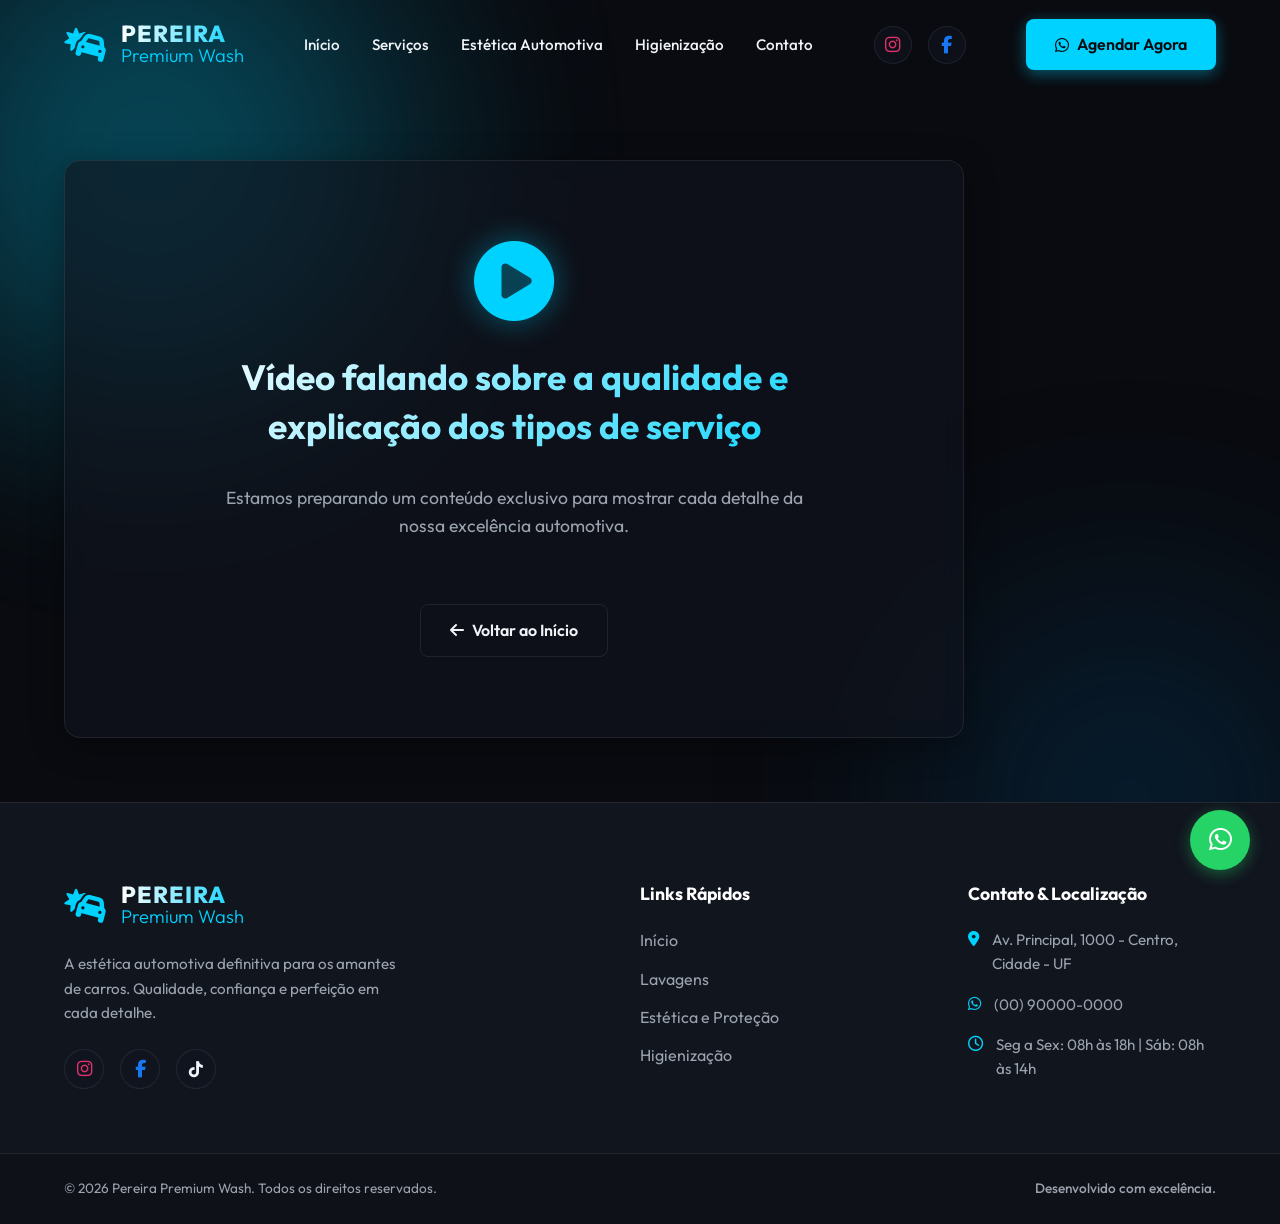
<file: videos.html>
<!DOCTYPE html>
<html lang="pt-BR">
<head>
    <meta charset="UTF-8">
    <meta name="viewport" content="width=device-width, initial-scale=1.0">
    <meta name="description" content="Nossa Qualidade - Assista aos vídeos dos serviços Pereira Premium Wash.">
    <title>Nossa Qualidade | Pereira Premium Wash</title>
    <!-- Google Fonts -->
    <link rel="preconnect" href="https://fonts.googleapis.com">
    <link rel="preconnect" href="https://fonts.gstatic.com" crossorigin>
    <link href="https://fonts.googleapis.com/css2?family=Outfit:wght@300;400;500;600;700;800&display=swap" rel="stylesheet">
    <!-- Font Awesome -->
    <link rel="stylesheet" href="https://cdnjs.cloudflare.com/ajax/libs/font-awesome/6.4.0/css/all.min.css">
    <!-- CSS Personalizado -->
    <link rel="stylesheet" href="styles.css?v=13">
    <style>
        .video-placeholder-section {
            min-height: 80vh;
            display: flex;
            align-items: center;
            justify-content: center;
            padding-top: 10rem;
        }

        .video-box {
            width: 100%;
            max-width: 900px;
            padding: 5rem 2rem;
            text-align: center;
            display: flex;
            flex-direction: column;
            align-items: center;
            gap: 2rem;
        }

        .play-icon-large {
            font-size: 5rem;
            color: var(--clr-accent);
            text-shadow: 0 0 30px var(--clr-accent-glow);
            animation: pulseIcon 2s infinite;
        }

        .video-box h2 {
            font-size: 2.2rem;
            max-width: 700px;
            line-height: 1.4;
        }

        .btn-back {
            margin-top: 2rem;
        }

        @keyframes pulseIcon {
            0% { transform: scale(1); opacity: 0.8; }
            50% { transform: scale(1.1); opacity: 1; }
            100% { transform: scale(1); opacity: 0.8; }
        }
    </style>
</head>
<body class="dark-theme">
    <!-- Efeito de Fundo Global blur -->
    <div class="background-effects">
        <div class="glow-orb orb-1"></div>
        <div class="glow-orb orb-2"></div>
    </div>

    <!-- Navegação Superior -->
    <header class="navbar" id="inicio">
        <div class="container nav-container">
            <a href="index.html" class="logo">
                <i class="fa-solid fa-car-burst text-accent"></i>
                <div class="logo-text">
                    <span class="logo-title">Pereira</span>
                    <span class="logo-subtitle">Premium Wash</span>
                </div>
            </a>
            
            <nav class="nav-links">
                <a href="index.html" class="nav-link">Início</a>
                <a href="index.html#servicos" class="nav-link">Serviços</a>
                <a href="index.html#estetica" class="nav-link">Estética Automotiva</a>
                <a href="index.html#higienizacao" class="nav-link">Higienização</a>
                <a href="index.html#contato" class="nav-link">Contato</a>
            </nav>

            <div class="nav-socials desktop-nav-socials">
                <a href="https://instagram.com/" target="_blank" class="social-icon instagram" aria-label="Instagram"><i class="fa-brands fa-instagram"></i></a>
                <a href="https://facebook.com/" target="_blank" class="social-icon facebook" aria-label="Facebook"><i class="fa-brands fa-facebook-f"></i></a>
            </div>

            <div class="header-actions desktop-only">
                <a href="https://api.whatsapp.com/send?phone=5500000000000&text=Olá! Gostaria de agendar um serviço na Pereira Premium Wash." target="_blank" class="btn-primary">
                    <i class="fa-brands fa-whatsapp"></i> Agendar Agora
                </a>
            </div>

            <button class="menu-toggle" aria-label="Abrir Menu">
                <span class="hamburger"></span>
            </button>
        </div>
    </header>

    <main>
        <section class="video-placeholder-section">
            <div class="container">
                <div class="video-box glass-panel" data-aos="zoom-in">
                    <i class="fa-solid fa-circle-play play-icon-large"></i>
                    <h2 class="text-gradient">Vídeo falando sobre a qualidade e explicação dos tipos de serviço</h2>
                    <p class="section-description">Estamos preparando um conteúdo exclusivo para mostrar cada detalhe da nossa excelência automotiva.</p>
                    <a href="index.html" class="btn-secondary btn-back">
                        <i class="fa-solid fa-arrow-left"></i> Voltar ao Início
                    </a>
                </div>
            </div>
        </section>
    </main>

    <footer class="footer">
        <div class="container footer-grid">
            <div class="footer-brand">
                <a href="index.html" class="logo footer-logo">
                    <i class="fa-solid fa-car-burst text-accent"></i>
                    <div class="logo-text">
                        <span class="logo-title">Pereira</span>
                        <span class="logo-subtitle">Premium Wash</span>
                    </div>
                </a>
                <p class="footer-desc">A estética automotiva definitiva para os amantes de carros. Qualidade, confiança e perfeição em cada detalhe.</p>
                <div class="social-links">
                    <a href="https://instagram.com/" target="_blank" class="social-icon instagram" aria-label="Instagram"><i class="fa-brands fa-instagram"></i></a>
                    <a href="https://facebook.com/" target="_blank" class="social-icon facebook" aria-label="Facebook"><i class="fa-brands fa-facebook-f"></i></a>
                    <a href="#" aria-label="TikTok"><i class="fa-brands fa-tiktok"></i></a>
                </div>
            </div>
            
            <div class="footer-links">
                <h3>Links Rápidos</h3>
                <ul>
                    <li><a href="index.html">Início</a></li>
                    <li><a href="index.html#servicos">Lavagens</a></li>
                    <li><a href="index.html#estetica">Estética e Proteção</a></li>
                    <li><a href="index.html#higienizacao">Higienização</a></li>
                </ul>
            </div>

            <div class="footer-contact">
                <h3>Contato & Localização</h3>
                <ul class="contact-info">
                    <li><i class="fa-solid fa-location-dot"></i> Av. Principal, 1000 - Centro, Cidade - UF</li>
                    <li><i class="fa-brands fa-whatsapp"></i> (00) 90000-0000</li>
                    <li><i class="fa-regular fa-clock"></i> Seg a Sex: 08h às 18h | Sáb: 08h às 14h</li>
                </ul>
            </div>
        </div>
        <div class="footer-bottom">
            <div class="container">
                <p>&copy; 2026 Pereira Premium Wash. Todos os direitos reservados.</p>
                <p class="developer-credit">Desenvolvido com excelência.</p>
            </div>
        </div>
    </footer>

    <!-- Script de Animação (AOS) -->
    <link href="https://unpkg.com/aos@2.3.1/dist/aos.css" rel="stylesheet">
    <script src="https://unpkg.com/aos@2.3.1/dist/aos.js"></script>
    <script src="script.js"></script>

    <!-- Floating Actions -->
    <div class="floating-actions">
        <a href="#inicio" class="back-to-top" id="backToTop" aria-label="Voltar ao início">
            <i class="fa-solid fa-arrow-up"></i>
        </a>
        <a href="https://api.whatsapp.com/send?phone=5500000000000&text=Olá! Gostaria de agendar um serviço na Pereira Premium Wash." target="_blank" class="floating-whatsapp" aria-label="Fale conosco no WhatsApp">
            <i class="fa-brands fa-whatsapp"></i>
        </a>
    </div>
</body>
</html>
</file>
<file: styles.css>
/* ===== DESIGN SYSTEM & VARIÁVEIS ===== */
:root {
    /* Cores Premium Dark Theme Baseadas em Estética Automotiva */
    --clr-bg-dark: #090b10;
    --clr-bg-alt: #11151e;
    --clr-accent: #00d2ff;
    --clr-accent-dark: #00a4ce;
    --clr-accent-glow: rgba(0, 210, 255, 0.4);
    --clr-text-main: #f0f4f8;
    --clr-text-muted: #9ba3af;
    
    /* Efeitos e Glassmorphism */
    --glass-bg: rgba(17, 21, 30, 0.6);
    --glass-border: rgba(255, 255, 255, 0.08);
    --glass-shadow: 0 8px 32px 0 rgba(0, 0, 0, 0.37);
    --glass-blur: blur(12px);
    
    /* Tipografia */
    --font-main: 'Outfit', sans-serif;
    
    /* Transições */
    --transition-fast: 0.2s cubic-bezier(0.4, 0, 0.2, 1);
    --transition-normal: 0.3s cubic-bezier(0.4, 0, 0.2, 1);
    --transition-slow: 0.6s cubic-bezier(0.4, 0, 0.2, 1);
}

/* ===== RESET & BASE ===== */
* {
    margin: 0;
    padding: 0;
    box-sizing: border-box;
    font-family: var(--font-main);
}

html {
    scroll-behavior: smooth;
    overflow-x: hidden;
}

body {
    background-color: var(--clr-bg-dark);
    color: var(--clr-text-main);
    line-height: 1.6;
    overflow-x: hidden;
    position: relative;
}

/* ===== TIPOGRAFIA GLOBAL ===== */
h1, h2, h3, h4, h5, h6 {
    line-height: 1.2;
    font-weight: 700;
}

.text-gradient {
    background: linear-gradient(135deg, #fff 0%, var(--clr-accent) 100%);
    -webkit-background-clip: text;
    -webkit-text-fill-color: transparent;
    background-clip: text;
}

.text-accent {
    color: var(--clr-accent);
}

.text-light {
    font-weight: 300;
}

.text-center {
    text-align: center;
}

/* ===== CONTAINERS & LAYOUT ===== */
.container {
    width: 100%;
    max-width: 1200px;
    margin: 0 auto;
    padding: 0 1.5rem;
}

.container-flex {
    display: flex;
    align-items: center;
    justify-content: space-between;
    gap: 4rem;
}

section {
    padding: 4rem 0;
    position: relative;
}

.alt-bg {
    background-color: var(--clr-bg-alt);
    border-top: 1px solid var(--glass-border);
    border-bottom: 1px solid var(--glass-border);
}

.section-header {
    margin-bottom: 3.5rem;
}

.section-title {
    font-size: 2.5rem;
    margin-bottom: 1rem;
}

.section-description {
    color: var(--clr-text-muted);
    font-size: 1.1rem;
    max-width: 600px;
    margin: 0 auto;
}

/* ===== COMPONENTES GLOBAIS ===== */
/* Botões */
.btn-primary, .btn-secondary, .btn-whatsapp {
    display: inline-flex;
    align-items: center;
    justify-content: center;
    gap: 0.5rem;
    padding: 0.8rem 1.8rem;
    font-weight: 600;
    border-radius: 8px;
    text-decoration: none;
    transition: var(--transition-normal);
    cursor: pointer;
    border: none;
    font-size: 1rem;
}

.btn-large {
    padding: 1rem 2.5rem;
    font-size: 1.1rem;
}

.btn-primary {
    background-color: var(--clr-accent);
    color: var(--clr-bg-dark);
    box-shadow: 0 4px 15px var(--clr-accent-glow);
}

.btn-primary:hover {
    background-color: #fff;
    transform: translateY(-3px);
    box-shadow: 0 6px 20px var(--clr-accent-glow);
}

.btn-secondary {
    background: transparent;
    color: var(--clr-text-main);
    border: 1px solid var(--glass-border);
}

.btn-secondary:hover {
    background: var(--glass-bg);
    border-color: var(--clr-accent);
    transform: translateY(-3px);
}

.btn-whatsapp {
    background-color: #25D366;
    color: white;
    box-shadow: 0 4px 15px rgba(37, 211, 102, 0.4);
}

.btn-whatsapp:hover {
    background-color: #1ebc5a;
    transform: translateY(-3px);
    box-shadow: 0 6px 20px rgba(37, 211, 102, 0.5);
}

.btn-text {
    color: var(--clr-accent);
    text-decoration: none;
    font-weight: 500;
    display: inline-flex;
    align-items: center;
    gap: 0.5rem;
    transition: var(--transition-fast);
}

.btn-text:hover {
    gap: 0.8rem;
    color: #fff;
}

/* Ações Dinâmicas dos Serviços (Agendar/Vídeo) */
.service-actions {
    display: flex;
    gap: 0.8rem;
    margin-top: 1rem;
    align-items: center;
    flex-wrap: wrap;
}
.service-actions-right {
    justify-content: flex-end;
}

.btn-action {
    display: inline-flex;
    align-items: center;
    justify-content: center;
    gap: 0;
    font-size: 0; /* Oculta o texto html original */
    width: 42px;
    height: 42px;
    padding: 0 !important;
    border-radius: 50%;
    text-decoration: none;
    transition: all 0.4s cubic-bezier(0.175, 0.885, 0.32, 1.25);
    overflow: hidden;
    position: relative;
    white-space: nowrap;
}

.btn-action i {
    font-size: 1.2rem;
    margin: 0;
    transition: transform 0.3s ease;
}

/* Pseudo-elementos para recriar o texto no hover */
.video-btn::after {
    content: "Vídeo";
    font-size: 0.9rem;
    font-weight: 600;
    opacity: 0;
    max-width: 0;
    transition: all 0.4s cubic-bezier(0.175, 0.885, 0.32, 1.25);
}

.agendar-btn::after {
    content: "Agendar";
    font-size: 0.9rem;
    font-weight: 600;
    opacity: 0;
    max-width: 0;
    transition: all 0.4s cubic-bezier(0.175, 0.885, 0.32, 1.25);
}

/* Efeito Hover Expanding Pill */
.btn-action:hover {
    border-radius: 25px;
    padding: 0 16px !important;
}

.btn-action.video-btn:hover {
    width: 105px;
}

.btn-action.agendar-btn:hover {
    width: 125px;
}

.btn-action:hover::after {
    opacity: 1;
    max-width: 100px;
    margin-left: 8px; /* Espaço entre ícone e texto */
}

/* Cores e Sombras */
.video-btn {
    background: rgba(255, 40, 40, 0.08);
    color: #ff4444;
    border: 1px solid rgba(255, 40, 40, 0.2);
}

.video-btn:hover {
    background: rgba(255, 40, 40, 0.15);
    box-shadow: 0 6px 15px rgba(255, 40, 40, 0.25);
    color: #ff6b6b;
}

.agendar-btn {
    background: rgba(37, 211, 102, 0.08);
    color: #25D366;
    border: 1px solid rgba(37, 211, 102, 0.2);
}

.agendar-btn:hover {
    background: rgba(37, 211, 102, 0.15);
    box-shadow: 0 6px 15px rgba(37, 211, 102, 0.25);
    color: #4aff8b;
}

@media (max-width: 768px) {
    .btn-action {
        width: 44px;
        height: 44px;
    }
    .btn-action i {
        font-size: 1.3rem;
    }
    .btn-action:hover {
        width: 44px; /* Fixado em círculo no mobile */
        padding: 0 !important;
        border-radius: 50%;
    }
    .btn-action:hover::after {
        opacity: 0;
        max-width: 0;
        margin-left: 0;
    }
}

/* Painel Glassmorphism */
.glass-panel {
    background: var(--glass-bg);
    backdrop-filter: var(--glass-blur);
    -webkit-backdrop-filter: var(--glass-blur);
    border: 1px solid var(--glass-border);
    border-radius: 16px;
    box-shadow: var(--glass-shadow);
}

/* Efeitos de Fundo (Orbs luminosos) */
.background-effects {
    position: fixed;
    top: 0;
    left: 0;
    width: 100vw;
    height: 100vh;
    z-index: -1;
    overflow: hidden;
    pointer-events: none;
}

.glow-orb {
    position: absolute;
    border-radius: 50%;
    filter: blur(120px);
    opacity: 0.3;
}

.orb-1 {
    width: 500px;
    height: 500px;
    background: var(--clr-accent);
    top: -100px;
    left: -100px;
    animation: floatOrb 10s ease-in-out infinite alternate;
}

.orb-2 {
    width: 400px;
    height: 400px;
    background: #004d80;
    bottom: -100px;
    right: -50px;
    animation: floatOrb 15s ease-in-out infinite alternate-reverse;
}

@keyframes floatOrb {
    0% { transform: translate(0, 0); }
    100% { transform: translate(50px, 50px); }
}

/* ===== HEADER & NAVEGAÇÃO ===== */
.navbar {
    position: fixed;
    top: 0;
    left: 0;
    width: 100%;
    z-index: 1000;
    padding: 1.2rem 0;
    transition: var(--transition-normal);
    border-bottom: 1px solid transparent;
}

.navbar.scrolled {
    background: rgba(9, 11, 16, 0.85);
    backdrop-filter: var(--glass-blur);
    -webkit-backdrop-filter: var(--glass-blur);
    border-bottom: 1px solid var(--glass-border);
    padding: 0.8rem 0;
}

.nav-container {
    display: flex;
    justify-content: space-between;
    align-items: center;
}

.header-actions {
    display: flex;
    align-items: center;
    gap: 1.5rem;
}

.nav-socials {
    display: flex;
    gap: 1rem;
    align-items: center;
}

/* Redes Sociais da Header Dinâmicas */
.social-icon {
    display: inline-flex;
    align-items: center;
    justify-content: center;
    width: 38px;
    height: 38px;
    border-radius: 50%;
    background: var(--glass-bg);
    border: 1px solid var(--glass-border);
    color: var(--clr-text-main);
    font-size: 1.1rem;
    text-decoration: none;
    transition: all 0.3s cubic-bezier(0.4, 0, 0.2, 1);
}

.social-icon.instagram {
    color: #e1306c;
}

.social-icon.instagram:hover {
    background: radial-gradient(circle at 30% 107%, #fdf497 0%, #fdf497 5%, #fd5949 45%, #d6249f 60%, #285AEB 90%);
    color: #fff;
    border-color: transparent;
    transform: translateY(-4px) scale(1.1);
    box-shadow: 0 5px 15px rgba(225, 48, 108, 0.4);
}

.social-icon.facebook {
    color: #1877f2;
}

.social-icon.facebook:hover {
    background: #1877f2;
    color: #fff;
    border-color: #1877f2;
    transform: translateY(-4px) scale(1.1);
    box-shadow: 0 5px 15px rgba(24, 119, 242, 0.4);
}

.logo {
    display: flex;
    align-items: center;
    gap: 0.8rem;
    text-decoration: none;
}

.logo i {
    font-size: 2.2rem;
    transition: all 0.4s cubic-bezier(0.175, 0.885, 0.32, 1.25);
}

.logo:hover i {
    transform: rotate(-15deg) scale(1.2);
    filter: drop-shadow(0 0 12px var(--clr-accent-glow));
    color: #fff;
}

.logo-text {
    display: flex;
    flex-direction: column;
    justify-content: center;
}

.logo-title {
    font-size: 1.45rem;
    font-weight: 800;
    line-height: 1;
    letter-spacing: 1px;
    text-transform: uppercase;
    background: linear-gradient(to right, #ffffff 0%, var(--clr-accent) 50%, #ffffff 100%);
    background-size: 200% auto;
    -webkit-background-clip: text;
    -webkit-text-fill-color: transparent;
    background-clip: text;
    color: transparent;
    animation: shine 3s linear infinite;
}

.logo-subtitle {
    font-size: 1.15rem;
    font-weight: 300;
    color: var(--clr-accent);
    line-height: 1.2;
    text-transform: none;
}

.nav-links {
    display: flex;
    gap: 2rem;
}

.nav-link {
    color: var(--clr-text-main);
    text-decoration: none;
    font-weight: 500;
    font-size: 0.95rem;
    transition: var(--transition-fast);
    position: relative;
}

.nav-link:hover, .nav-link.active {
    color: var(--clr-accent);
}

.nav-link::after {
    content: '';
    position: absolute;
    width: 0;
    height: 2px;
    bottom: -4px;
    left: 0;
    background-color: var(--clr-accent);
    transition: var(--transition-fast);
}

.nav-link:hover::after, .nav-link.active::after {
    width: 100%;
}

.menu-toggle {
    display: none;
    background: transparent;
    border: none;
    cursor: pointer;
    width: 30px;
    height: 20px;
    position: relative;
    z-index: 1001;
}

.hamburger, .hamburger::before, .hamburger::after {
    content: '';
    position: absolute;
    width: 100%;
    height: 3px;
    background: var(--clr-text-main);
    transition: var(--transition-fast);
    left: 0;
    border-radius: 3px;
}

.hamburger {
    top: 50%;
    transform: translateY(-50%);
}

.hamburger::before { top: -8px; }
.hamburger::after { bottom: -8px; }

.menu-toggle.active .hamburger { background: transparent; }
.menu-toggle.active .hamburger::before { top: 0; transform: rotate(45deg); }
.menu-toggle.active .hamburger::after { bottom: 0; transform: rotate(-45deg); }

/* ===== HERO SECTION ===== */
.hero-section {
    min-height: 80vh;
    display: flex;
    align-items: center;
    padding-top: 6rem;
}

.hero-container {
    display: flex;
    flex-direction: column;
    align-items: center;
    gap: 0;
}

.hero-main {
    display: flex;
    align-items: center;
    justify-content: space-between;
    gap: 4rem;
    width: 100%;
}

.hero-content {
    flex: 1.2;
}

.hero-visual {
    flex: 1;
    display: flex;
    justify-content: flex-end;
}

.badge-premium {
    display: inline-flex;
    align-items: center;
    gap: 0.5rem;
    padding: 0.4rem 1rem;
    background: rgba(0, 210, 255, 0.1);
    border: 1px solid var(--clr-accent-glow);
    border-radius: 50px;
    color: var(--clr-accent);
    font-size: 0.85rem;
    font-weight: 600;
    margin-bottom: 1.5rem;
}

.hero-title {
    font-size: 4rem;
    margin-bottom: 1.2rem;
}

.hero-subtitle {
    font-size: 1.2rem;
    color: var(--clr-text-muted);
    margin-bottom: 2.5rem;
    max-width: 550px;
}

.hero-actions {
    display: flex;
    gap: 1rem;
    margin-bottom: 2rem;
}

.hero-trust-bar {
    display: flex;
    justify-content: space-between;
    align-items: center;
    width: 100%;
    margin-top: 2rem;
    padding: 2rem 3rem;
    background: var(--glass-bg);
    backdrop-filter: var(--glass-blur);
    -webkit-backdrop-filter: var(--glass-blur);
    border: 1px solid var(--glass-border);
    border-radius: 20px;
    box-shadow: var(--glass-shadow);
}

.trust-item {
    display: flex;
    flex-direction: column;
    align-items: center;
    text-align: center;
    gap: 0.5rem;
    flex: 1;
}

.trust-number {
    font-size: 2rem;
    font-weight: 800;
    color: var(--clr-accent);
}

.trust-label {
    font-size: 0.8rem;
    color: var(--clr-text-muted);
    font-weight: 600;
    text-transform: uppercase;
    letter-spacing: 1px;
}

.trust-icon {
    font-size: 2rem;
    color: var(--clr-accent);
}

.trust-divider {
    width: 1px;
    height: 50px;
    background: var(--glass-border);
    margin: 0 1rem;
}

.image-wrapper {
    position: relative;
    border-radius: 24px;
    padding: 1rem;
    display: inline-block;
}

.hero-img {
    width: 100%;
    max-width: 500px;
    border-radius: 16px;
    object-fit: cover;
    box-shadow: 0 20px 40px rgba(0,0,0,0.5);
}

.floating-card {
    position: absolute;
    background: var(--glass-bg);
    backdrop-filter: var(--glass-blur);
    border: 1px solid var(--glass-border);
    border-radius: 12px;
    padding: 1rem;
    box-shadow: var(--glass-shadow);
    display: flex;
    align-items: center;
    gap: 0.8rem;
    animation: float 4s ease-in-out infinite;
}

.rating-card {
    top: 50px;
    left: -40px;
    flex-direction: column;
    align-items: flex-start;
    gap: 0.4rem;
    animation-delay: 0s;
}

.stars { color: #FFD700; font-size: 0.9rem; }
.rating-card p { font-size: 0.85rem; font-weight: 600; }

.service-card {
    bottom: 50px;
    right: -30px;
    animation-delay: 2s;
}

.service-card i { font-size: 1.5rem; }
.service-card p { font-weight: 600; font-size: 0.95rem; }

@keyframes float {
    0% { transform: translateY(0px); }
    50% { transform: translateY(-15px); }
    100% { transform: translateY(0px); }
}

/* ===== SERVIÇOS (CARDS) ===== */
.services-grid {
    display: grid;
    grid-template-columns: repeat(auto-fit, minmax(320px, 1fr));
    gap: 3rem;
}

.grid-3 {
    grid-template-columns: repeat(3, 1fr);
}

.service-card-premium {
    padding: 3rem 2.5rem;
    transition: var(--transition-normal);
    position: relative;
    display: flex;
    flex-direction: column;
    height: 100%;
    overflow: hidden;
}

.service-card-premium:hover {
    transform: translateY(-10px);
    border-color: var(--clr-accent-glow);
    box-shadow: 0 15px 35px rgba(0, 0, 0, 0.4), 0 0 20px var(--clr-accent-glow);
}

.service-card-premium.highlight-card {
    border-color: var(--clr-accent);
    background: linear-gradient(180deg, rgba(17, 21, 30, 0.9) 0%, rgba(0, 50, 80, 0.2) 100%);
}

.popular-badge {
    position: absolute;
    top: 0;
    right: 0;
    background: var(--clr-accent);
    color: var(--clr-bg-dark);
    font-size: 0.75rem;
    font-weight: 700;
    padding: 0.4rem 1rem;
    border-bottom-left-radius: 12px;
}

.service-icon-wrapper {
    width: 60px;
    height: 60px;
    background: rgba(0, 210, 255, 0.05);
    border: 1px solid var(--glass-border);
    border-radius: 12px;
    display: flex;
    align-items: center;
    justify-content: center;
    margin-bottom: 1.5rem;
    font-size: 1.8rem;
    transition: var(--transition-normal);
}

.service-card-premium:hover .service-icon-wrapper {
    background: var(--clr-accent);
    color: var(--clr-bg-dark) !important;
}

.service-card-premium:hover .service-icon-wrapper i {
    color: var(--clr-bg-dark);
}

.service-name {
    font-size: 1.3rem;
    margin-bottom: 1rem;
}

.service-desc {
    color: var(--clr-text-muted);
    font-size: 0.95rem;
    margin-bottom: 2rem;
    flex-grow: 1;
}

.service-footer {
    display: flex;
    justify-content: space-between;
    align-items: center;
    margin-top: auto;
    border-top: 1px solid var(--glass-border);
    padding-top: 1.5rem;
}

.service-price {
    font-size: 1.4rem;
    font-weight: 700;
    color: #fff;
}

.card-img-top {
    width: calc(100% + 5rem);
    margin: -3rem -2.5rem 2rem -2.5rem;
    height: 220px;
    object-fit: cover;
    border-bottom: 1px solid var(--glass-border);
}

/* ===== FEATURES / PROTEÇÃO ===== */
.protection-section {
    position: relative;
}

.protection-visual {
    flex: 1;
    position: relative;
}

.protection-content {
    flex: 1;
}

.rounded-image {
    width: 100%;
    border-radius: 20px;
    display: block;
}

.shadow-glow {
    box-shadow: 0 0 40px rgba(0, 210, 255, 0.2);
}

.feature-list {
    display: flex;
    flex-direction: column;
    gap: 1.5rem;
}

.feature-item {
    display: flex;
    gap: 1.2rem;
    padding: 1.2rem;
    border-radius: 12px;
    transition: var(--transition-fast);
    border: 1px solid transparent;
}

.feature-item:hover {
    background: rgba(255, 255, 255, 0.02);
    border-color: var(--glass-border);
}

.highlight-feature {
    background: rgba(0, 210, 255, 0.05);
    border-color: var(--glass-border);
}

.feature-icon {
    width: 50px;
    height: 50px;
    min-width: 50px;
    background: var(--glass-bg);
    border: 1px solid var(--glass-border);
    border-radius: 10px;
    display: flex;
    align-items: center;
    justify-content: center;
    font-size: 1.2rem;
    color: var(--clr-accent);
}

.feature-text h4 {
    font-size: 1.1rem;
    margin-bottom: 0.3rem;
    display: flex;
    justify-content: space-between;
    align-items: center;
}

.feature-text h4 span {
    color: var(--clr-accent);
    font-weight: 700;
    font-size: 1.1rem;
}

.feature-text p {
    color: var(--clr-text-muted);
    font-size: 0.9rem;
}

/* ===== SERVIÇOS ESPECIAIS & CTA ===== */
.bg-pattern {
    background-image: radial-gradient(rgba(255, 255, 255, 0.05) 1px, transparent 1px);
    background-size: 20px 20px;
}

.mt-4 { margin-top: 2rem; }

.border-glow-image {
    width: 100%;
    border-radius: 20px;
    border: 2px solid rgba(0, 210, 255, 0.3);
    box-shadow: 0 0 30px rgba(0, 210, 255, 0.1);
}

/* ===== DEPOIMENTOS ===== */
.testimonials-section {
    padding-bottom: 2rem;
}

.testimonials-grid {
    display: grid;
    grid-template-columns: repeat(auto-fit, minmax(320px, 1fr));
    gap: 3rem;
}

.testimonial-card {
    padding: 3rem;
    position: relative;
    transition: var(--transition-normal);
}

.testimonial-card::before {
    content: "\f10d";
    font-family: "Font Awesome 6 Free";
    font-weight: 900;
    position: absolute;
    top: 30px;
    right: 30px;
    font-size: 3rem;
    color: rgba(0, 210, 255, 0.05);
    z-index: 0;
}

.testimonial-card:hover {
    transform: translateY(-5px);
    border-color: var(--clr-accent-glow);
    box-shadow: 0 15px 35px rgba(0, 0, 0, 0.4), 0 0 20px rgba(0, 210, 255, 0.1);
}

.highlight-testimonial {
    background: linear-gradient(135deg, rgba(17, 21, 30, 0.9) 0%, rgba(0, 50, 80, 0.2) 100%);
    border-color: rgba(0, 210, 255, 0.3);
}

.testimonial-header {
    display: flex;
    align-items: center;
    gap: 1.2rem;
    margin-bottom: 1.5rem;
    position: relative;
    z-index: 1;
}

.customer-img {
    width: 60px;
    height: 60px;
    border-radius: 50%;
    object-fit: cover;
    border: 2px solid var(--clr-accent);
    padding: 2px;
}

.customer-info h4 {
    font-size: 1.1rem;
    margin-bottom: 0.2rem;
    color: #fff;
}

.stars i {
    color: #FFD700;
    font-size: 0.85rem;
}

.testimonial-text {
    color: var(--clr-text-main);
    font-size: 1rem;
    font-style: italic;
    line-height: 1.6;
    position: relative;
    z-index: 1;
}

.cta-section {
    padding: 4rem 0;
}

.cta-box {
    padding: 5rem;
    text-align: center;
    background: linear-gradient(135deg, rgba(17, 21, 30, 0.8) 0%, rgba(0, 50, 80, 0.5) 100%);
    display: flex;
    flex-direction: column;
    align-items: center;
    gap: 2rem;
    border-color: var(--clr-accent-glow);
}

.cta-content h2 {
    font-size: 2.2rem;
    margin-bottom: 1rem;
}

.cta-content p {
    color: var(--clr-text-muted);
    font-size: 1.1rem;
    max-width: 600px;
    margin: 0 auto;
}

/* ===== FOOTER & FACHADA ===== */
.footer {
    background-color: var(--clr-bg-alt);
    border-top: 1px solid var(--glass-border);
    padding-top: 5rem;
}

.mb-4 { margin-bottom: 4rem; }

/* Fachada Footer Container */
.facade-container {
    position: relative;
    width: 100%;
    border-radius: 20px;
    overflow: hidden;
    border: 1px solid var(--glass-border);
    box-shadow: 0 15px 40px rgba(0, 0, 0, 0.4);
    height: 380px;
}

.facade-img {
    width: 100%;
    height: 100%;
    object-fit: cover;
    transition: transform 0.8s cubic-bezier(0.4, 0, 0.2, 1);
}

.facade-container:hover .facade-img {
    transform: scale(1.05);
}

.facade-overlay {
    position: absolute;
    bottom: 0;
    left: 0;
    width: 100%;
    height: 60%;
    background: linear-gradient(to top, rgba(9, 11, 16, 0.95) 0%, rgba(9, 11, 16, 0.6) 40%, rgba(9, 11, 16, 0) 100%);
    display: flex;
    flex-direction: column;
    justify-content: flex-end;
    padding: 3rem;
    z-index: 2;
    pointer-events: none;
}

.facade-title {
    font-size: 2.2rem;
    color: #fff;
    margin-bottom: 0.5rem;
    text-shadow: 0 2px 10px rgba(0,0,0,0.6);
}

.facade-subtitle {
    color: rgba(255, 255, 255, 0.85);
    font-size: 1.1rem;
    text-shadow: 0 2px 10px rgba(0,0,0,0.6);
}

.footer-grid {
    display: grid;
    grid-template-columns: 2fr 1fr 1fr;
    gap: 5rem;
    margin-bottom: 4rem;
}

.footer-logo {
    margin-bottom: 1.5rem;
}

.footer-desc {
    color: var(--clr-text-muted);
    font-size: 0.95rem;
    margin-bottom: 1.5rem;
    max-width: 350px;
}

.social-links {
    display: flex;
    gap: 1rem;
}

.social-links a {
    width: 40px;
    height: 40px;
    border-radius: 50%;
    background: var(--glass-bg);
    border: 1px solid var(--glass-border);
    display: flex;
    align-items: center;
    justify-content: center;
    color: var(--clr-text-main);
    text-decoration: none;
    transition: var(--transition-fast);
}

.social-links a:hover {
    background: var(--clr-accent);
    color: var(--clr-bg-dark);
    transform: translateY(-3px);
}

.footer-links h3, .footer-contact h3 {
    font-size: 1.1rem;
    margin-bottom: 1.5rem;
    color: #fff;
}

.footer-links ul {
    list-style: none;
    display: flex;
    flex-direction: column;
    gap: 0.8rem;
}

.footer-links a {
    color: var(--clr-text-muted);
    text-decoration: none;
    transition: var(--transition-fast);
}

.footer-links a:hover {
    color: var(--clr-accent);
}

.contact-info {
    list-style: none;
    display: flex;
    flex-direction: column;
    gap: 1rem;
}

.contact-info li {
    display: flex;
    gap: 0.8rem;
    color: var(--clr-text-muted);
    font-size: 0.95rem;
}

.contact-info i {
    color: var(--clr-accent);
    margin-top: 0.2rem;
}

.footer-bottom {
    background: rgba(0, 0, 0, 0.2);
    padding: 1.5rem 0;
    border-top: 1px solid var(--glass-border);
}

.footer-bottom .container {
    display: flex;
    justify-content: space-between;
    align-items: center;
}

.footer-bottom p {
    color: var(--clr-text-muted);
    font-size: 0.85rem;
}

.developer-credit {
    font-weight: 500;
}

/* ===== RESPONSIVIDADE ===== */
@media (max-width: 1024px) {
    .hero-title { font-size: 3rem; }
    .container-flex { flex-direction: column; gap: 3rem; }
    .reverse-mobile { flex-direction: column-reverse; }
    .protection-visual, .protection-content { width: 100%; }
    .footer-grid { grid-template-columns: 1fr 1fr; }
    .grid-3 { grid-template-columns: repeat(auto-fit, minmax(300px, 1fr)); }
    .hero-trust-bar { padding: 2rem; margin-top: 3rem; }
}

@media (max-width: 768px) {
    .nav-links {
        display: flex !important;
        flex-direction: column;
        position: absolute;
        top: 100%;
        left: 0;
        width: 100%;
        background: rgba(9, 11, 16, 0.98);
        backdrop-filter: var(--glass-blur);
        -webkit-backdrop-filter: var(--glass-blur);
        border-bottom: 1px solid var(--glass-border);
        padding: 0 2rem;
        max-height: 0;
        opacity: 0;
        overflow: hidden;
        visibility: hidden;
        transform: translateY(-10px);
        transition: all 0.4s cubic-bezier(0.4, 0, 0.2, 1);
        box-shadow: 0 10px 30px rgba(0,0,0,0.5);
    }

    .nav-links.active {
        padding: 2rem;
        max-height: 100vh;
        opacity: 1;
        visibility: visible;
        transform: translateY(0);
    }

    .desktop-only { display: none !important; }
    .nav-socials { margin-left: auto; margin-right: 1rem; }
    .menu-toggle { display: block !important; }
    
    .logo {
        font-size: 1.1rem;
        gap: 0.6rem;
        max-width: 80%;
    }
    
    .logo i {
        font-size: 1.6rem;
    }

    .logo-title {
        font-size: 1.2rem;
        letter-spacing: 0.5px;
    }
    
    .logo-subtitle {
        font-size: 0.9rem;
    }
    
    .hero-section {
        padding-top: 6rem;
        text-align: center;
    }
    .hero-main {
        flex-direction: column;
        gap: 3rem;
    }
    .hero-subtitle { margin: 0 auto 2rem auto; }
    .hero-actions { justify-content: center; }
    
    .hero-trust-bar {
        flex-wrap: wrap;
        justify-content: center;
        gap: 2rem;
        padding: 2rem 1rem;
        border-radius: 16px;
    }
    .trust-item {
        flex: 1 1 150px;
    }
    .trust-divider { display: none; }
    
    .floating-card { display: none; }
    
    .section-title { font-size: 2rem; }
    .feature-item { flex-direction: column; gap: 0.5rem; }
    .feature-text h4 { flex-direction: column; align-items: flex-start; gap: 0.2rem; }
    
    .facade-container { height: 260px; }
    .facade-overlay { padding: 1.5rem; }
    .facade-title { font-size: 1.6rem; }
    .facade-subtitle { font-size: 1rem; }
    
    .footer-grid { grid-template-columns: 1fr; gap: 2.5rem; }
    .footer-bottom .container { flex-direction: column; gap: 1rem; text-align: center; }
    
    .floating-actions {
        bottom: 20px;
        right: 20px;
        gap: 12px;
    }
    
    .floating-whatsapp, .back-to-top {
        width: 52px;
        height: 52px;
        font-size: 22px;
    }
}

@media (max-width: 480px) {
    .hero-title { font-size: 2.2rem; }
    .hero-actions { flex-direction: column; }
    .stat-divider { width: 40px; height: 1px; }
    .cta-box { padding: 2.5rem 1.5rem; }
    
    .hero-trust-bar {
        display: grid;
        grid-template-columns: 1fr 1fr;
        gap: 1.5rem;
    }
    .trust-number { font-size: 1.5rem; }
    .trust-label { font-size: 0.7rem; }
    .trust-icon { font-size: 1.5rem; }
    
    .logo-title {
        font-size: 1.1rem;
    }
    .logo-subtitle {
        font-size: 0.85rem;
    }
}

/* ===== FLOATING ACTIONS (WHATSAPP & BACK TO TOP) ===== */
.floating-actions {
    position: fixed;
    bottom: 30px;
    right: 30px;
    display: flex;
    flex-direction: column;
    gap: 15px;
    z-index: 1000;
}

.floating-whatsapp, .back-to-top {
    width: 60px;
    height: 60px;
    border-radius: 50%;
    display: flex;
    justify-content: center;
    align-items: center;
    font-size: 26px;
    box-shadow: 0 8px 32px rgba(0, 0, 0, 0.3);
    transition: all 0.4s cubic-bezier(0.175, 0.885, 0.32, 1.25);
    text-decoration: none;
    cursor: pointer;
}

.floating-whatsapp {
    background-color: #25d366;
    color: #fff;
    box-shadow: 0 4px 15px rgba(37, 211, 102, 0.4);
    animation: pulseGlow 2s infinite;
}

.floating-whatsapp:hover {
    transform: scale(1.1) translateY(-5px);
    background-color: #1ebe55;
    box-shadow: 0 8px 25px rgba(37, 211, 102, 0.6);
}

.back-to-top {
    background: var(--glass-bg);
    backdrop-filter: var(--glass-blur);
    -webkit-backdrop-filter: var(--glass-blur);
    border: 1px solid var(--glass-border);
    color: var(--clr-accent);
    opacity: 0;
    visibility: hidden;
    transform: translateY(20px) scale(0.8);
}

.back-to-top.active {
    opacity: 1;
    visibility: visible;
    transform: translateY(0) scale(1);
}

.back-to-top:hover {
    background: var(--clr-accent);
    color: var(--clr-bg-dark);
    transform: scale(1.1) translateY(-5px);
    box-shadow: 0 0 20px var(--clr-accent-glow);
    border-color: var(--clr-accent);
}

@keyframes pulseGlow {
    0% { box-shadow: 0 0 0 0 rgba(37, 211, 102, 0.7); }
    70% { box-shadow: 0 0 0 15px rgba(37, 211, 102, 0); }
    100% { box-shadow: 0 0 0 0 rgba(37, 211, 102, 0); }
}

/* ===== REDIRECT OVERLAY (FEEDBACK VISUAL) ===== */
.redirect-overlay {
    position: fixed;
    top: 0;
    left: 0;
    width: 100vw;
    height: 100vh;
    background: rgba(9, 11, 16, 0.95);
    backdrop-filter: blur(10px);
    -webkit-backdrop-filter: blur(10px);
    z-index: 9999;
    display: flex;
    align-items: center;
    justify-content: center;
    opacity: 0;
    visibility: hidden;
    transition: all 0.3s ease;
}

.redirect-overlay.active {
    opacity: 1;
    visibility: visible;
}

.redirect-content {
    text-align: center;
    background: var(--glass-bg);
    border: 1px solid var(--clr-accent-glow);
    padding: 3rem;
    border-radius: 20px;
    box-shadow: 0 10px 40px rgba(0, 210, 255, 0.2);
    transform: scale(0.9);
    transition: all 0.4s cubic-bezier(0.175, 0.885, 0.32, 1.25);
}

.redirect-overlay.active .redirect-content {
    transform: scale(1);
}

.redirect-icon {
    font-size: 4rem;
    color: #25d366;
    margin-bottom: 1.5rem;
    text-shadow: 0 0 20px rgba(37, 211, 102, 0.4);
}

.redirect-content h3 {
    font-size: 1.5rem;
    color: #fff;
    margin-bottom: 0.5rem;
}

.redirect-content p {
    color: var(--clr-text-muted);
    font-size: 1rem;
}

.pulse {
    animation: pulseIcon 1.5s infinite;
}

@keyframes pulseIcon {
    0% { transform: scale(1); }
    50% { transform: scale(1.1); }
    100% { transform: scale(1); }
}

@keyframes shine { to { background-position: 200% center; } }
</file>
